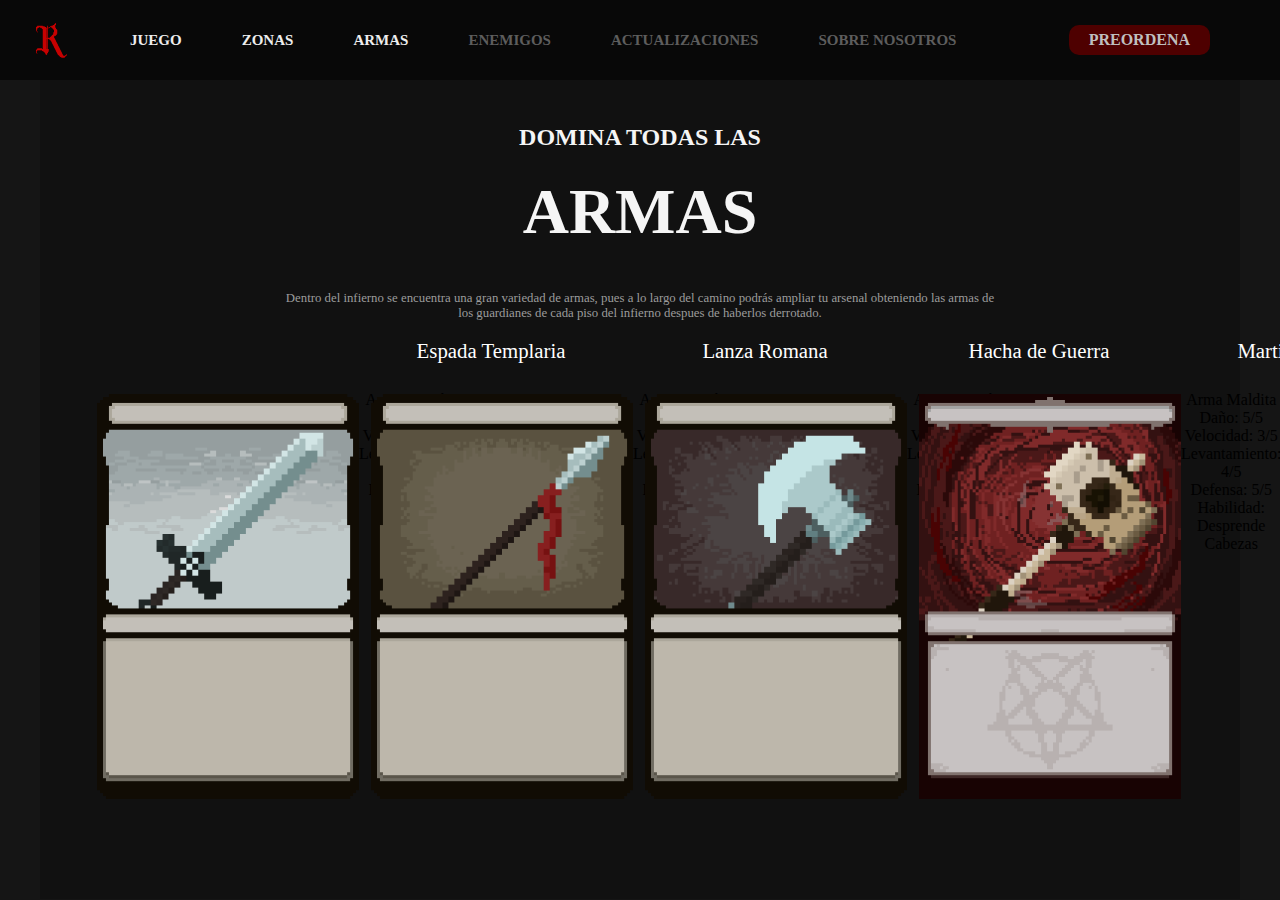
<file: weapons.html>
<!DOCTYPE html>
<html lang="es">

<head>
    <meta charset="UTF-8">
    <meta name="viewport" content="width=device-width, initial-scale=1.0">
    <title>Renegade</title>
    <link rel="icon" type="image/x-icon" href="./assets/RenegadeIcon(1).png">
    <link rel="stylesheet" href="./css/style.css">
    <link rel="stylesheet" href="./css/weapons-style.css">
    <script src="./js/index.js" defer></script>
</head>

<body>
    <div class="top-bar">
        <div class="bar icon"><a href="./index.html"><img src="./assets/RenegadeIcon(1).png" alt="Icon" width="100%"></a></div>
        <div class="bar bar-btn1"><a href="./game.html" class="menu"> JUEGO </a></div>
        <div class="bar bar-btn2"><a href="./zones.html" class="menu"> ZONAS </a></div>
        <div class="bar bar-btn3"><a href="./weapons.html" class="menu"> ARMAS </a></div>
        <div class="bar bar-btn4"><a href="https://www.youtube.com/watch?v=dQw4w9WgXcQ" class="menu" style="pointer-events: none; color: rgb(93, 93, 93);"> ENEMIGOS </a></div>
        <div class="bar bar-btn5"><a href="https://www.youtube.com/watch?v=dQw4w9WgXcQ" class="menu" style="pointer-events: none; color: rgb(93, 93, 93);"> ACTUALIZACIONES</a></div>
        <div class="bar bar-btn6"><a href="https://www.youtube.com/watch?v=dQw4w9WgXcQ" class="menu" style="pointer-events: none; color: rgb(93, 93, 93);"> SOBRE NOSOTROS</a></div>
        <div class="bar bar-btn7"><a href="./store.html" class="menu"> TIENDA </a></div>
        <div class="bar display-btn"><button onclick="TopBar()"><img src="./assets/DisplayIcon.png" alt="display" width="100%"></button></div>
        <div class="bar playnow-btn"><a href="register.html"><button class="playnow">PREORDENA</button></a></div>
    </div>

    <div class="top-bar-display" id="TopMenu">
        <div class="bar-b bar-btnB1"><a href="./game.html" class="menu"> JUEGO </a></div>
        <div class="bar-b bar-btnB2"><a href="./zones.html" class="menu"> ZONAS </a></div>
        <div class="bar-b bar-btnB3"><a href="./weapons.html" class="menu"> ARMAS </a></div>
        <div class="bar-b bar-btnB4"><a href="https://www.youtube.com/watch?v=dQw4w9WgXcQ" class="menu" style="pointer-events: none; color: rgb(93, 93, 93);"> ENEMIGOS </a></div>
        <div class="bar-b bar-btnB5"><a href="https://www.youtube.com/watch?v=dQw4w9WgXcQ" class="menu" style="pointer-events: none; color: rgb(93, 93, 93);"> ACTUALIZACIONES</a></div>
        <div class="bar-b bar-btnB6"><a href="https://www.youtube.com/watch?v=dQw4w9WgXcQ" class="menu" style="pointer-events: none; color: rgb(93, 93, 93);"> SOBRE NOSOTROS</a></div>
        <div class="bar-b bar-btnB7"><a href="./store.html" class="menu"> TIENDA </a></div>

    </div>

    <div class="container-body">
        <div class="container weapons">
            <div><h1>DOMINA TODAS LAS</h1> 
            <H1 class="h1-variant">ARMAS</H1> </div>
            
            <p>Dentro del infierno se encuentra una gran variedad de armas, pues a lo largo del
                camino podrás ampliar tu arsenal obteniendo las armas de los guardianes de
                cada piso del infierno despues de haberlos derrotado.
            </p>

            <div class="card">
                <img src="./assets/CartaEspada.png" alt="" heigh="408px" width="264px">
                <div class="card-data">
                    <div class="card-name">Espada Templaria</div>
                    <div class="card-type" >Arma Común</div>
                    <div class="card-description" >Daño: 3/5</div>
                    <div class="card-description" >Velocidad: 3/5</div>
                    <div class="card-description" >Levantamiento: 2/5</div>
                    <div class="card-description" >Defensa: 3/5</div>
                    <div class="card-description habilidad" >Habilidad: Voltereta Cortante</div>
                </div>
            </div>
            <div class="card">
                <img src="./assets/CartaLanza.png" alt="" heigh="408px" width="264px">
                <div class="card-data">
                    <div class="card-name">Lanza Romana</div>
                    <div class="card-type" >Arma Común</div>
                    <div class="card-description" >Daño: 2/5</div>
                    <div class="card-description" >Velocidad: 5/5</div>
                    <div class="card-description" >Levantamiento: 3/5</div>
                    <div class="card-description" >Defensa: 1/5</div>
                    <div class="card-description habilidad" >Habilidad: Estocada</div>
                </div>
            </div>
            <div class="card">
                <img src="./assets/CartaHacja.png" alt="" heigh="408px" width="264px">
                <div class="card-data">
                    <div class="card-name" >Hacha de Guerra</div>
                    <div class="card-type" >Arma Común</div>
                    <div class="card-description" >Daño: 4/5</div>
                    <div class="card-description" >Velocidad: 1/5</div>
                    <div class="card-description" >Levantamiento: 2/5</div>
                    <div class="card-description" >Defensa: 4/5</div>
                    <div class="card-description habilidad" >Habilidad: Giro Decapitante</div>
                </div>
            </div>
            <div class="card">
                <img src="./assets/MazeCard.gif" alt="" heigh="408px" width="264px">
                <div class="card-data">
                    <div class="card-name">Martillo de Hueso</div>
                    <div class="card-type" >Arma Maldita</div>
                    <div class="card-description" >Daño: 5/5</div>
                    <div class="card-description" >Velocidad: 3/5</div>
                    <div class="card-description" >Levantamiento: 4/5</div>
                    <div class="card-description" >Defensa: 5/5</div>
                    <div class="card-description habilidad" >Habilidad: Desprende Cabezas</div>
                </div>
            </div>
        </div>
    </div>
</body>

<!--<div class="text-container">
        
        -->
</file>
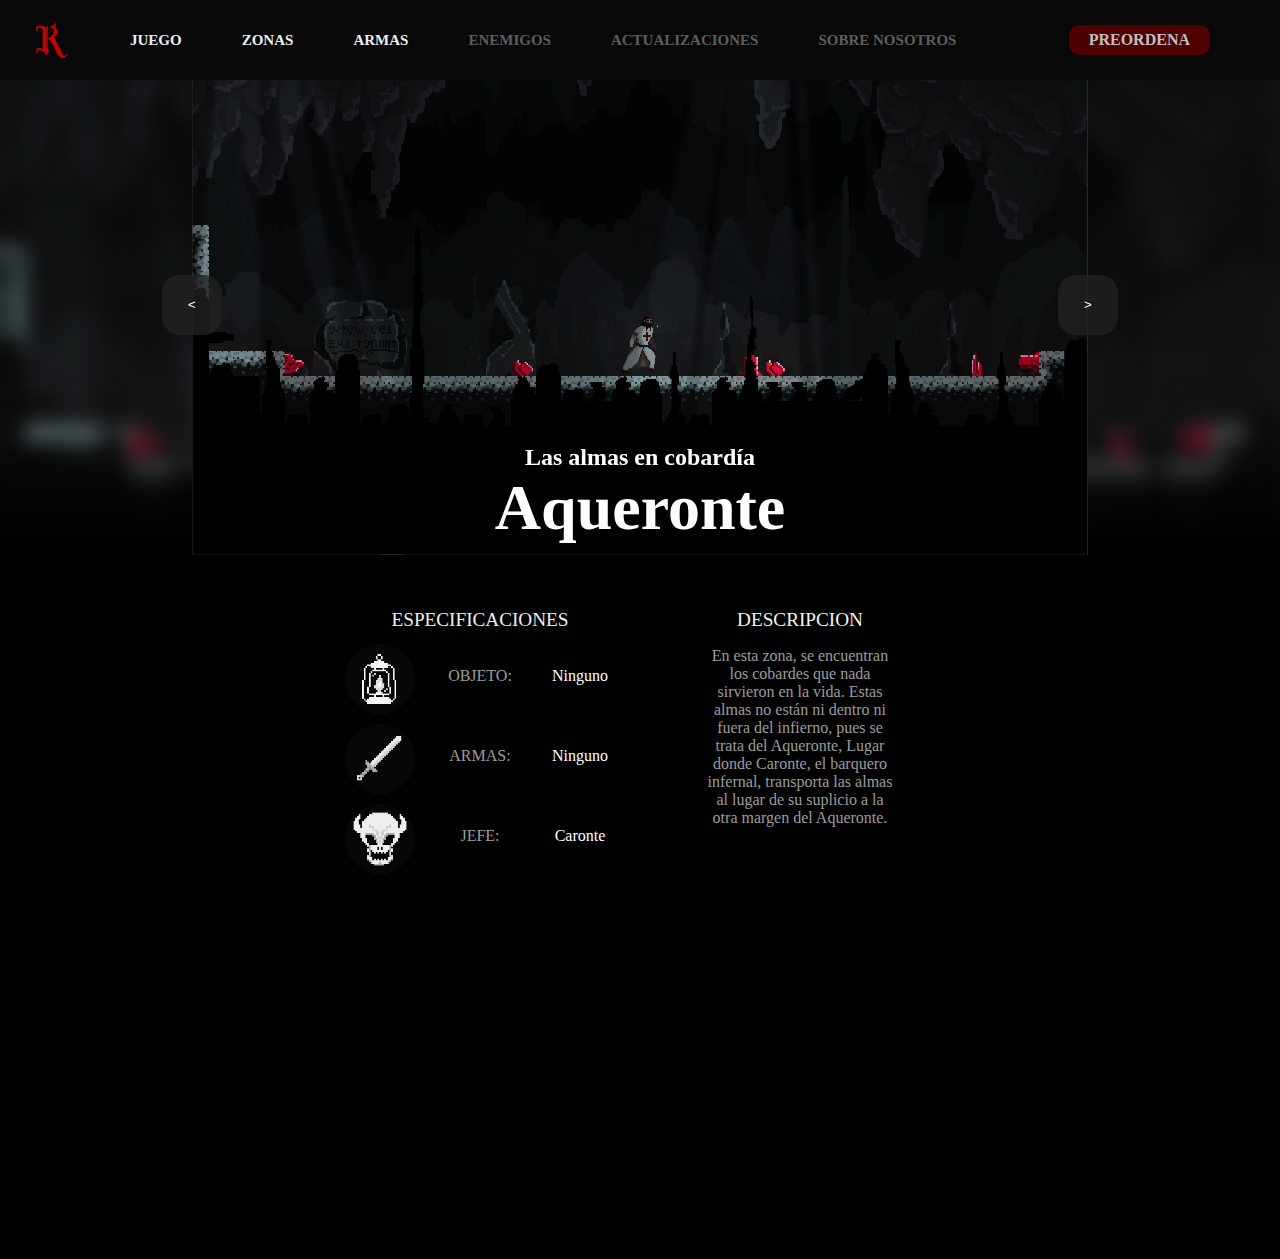
<file: zones.html>
<!DOCTYPE html>
<html lang="es">

<head>
    <meta charset="UTF-8">
    <meta name="viewport" content="width=device-width, initial-scale=1.0">
    <title>Renegade</title>
    <link rel="icon" type="image/x-icon" href="./assets/RenegadeIcon(1).png">
    <link rel="stylesheet" href="./css/style.css">
    <link rel="stylesheet" href="./css/zone-style.css">
    <script src="./js/index.js" defer></script>
</head>

<body>
    <div class="top-bar">
        <div class="bar icon"><a href="./index.html"><img src="./assets/RenegadeIcon(1).png" alt="Icon" width="100%"></a></div>
        <div class="bar bar-btn1"><a href="./game.html" class="menu"> JUEGO </a></div>
        <div class="bar bar-btn2"><a href="./zones.html" class="menu"> ZONAS </a></div>
        <div class="bar bar-btn3"><a href="./weapons.html" class="menu"> ARMAS </a></div>
        <div class="bar bar-btn4"><a href="https://www.youtube.com/watch?v=dQw4w9WgXcQ" class="menu" style="pointer-events: none; color: rgb(93, 93, 93);"> ENEMIGOS </a></div>
        <div class="bar bar-btn5"><a href="https://www.youtube.com/watch?v=dQw4w9WgXcQ" class="menu" style="pointer-events: none; color: rgb(93, 93, 93);"> ACTUALIZACIONES</a></div>
        <div class="bar bar-btn6"><a href="https://www.youtube.com/watch?v=dQw4w9WgXcQ" class="menu" style="pointer-events: none; color: rgb(93, 93, 93);"> SOBRE NOSOTROS</a></div>
        <div class="bar bar-btn7"><a href="./store.html" class="menu"> TIENDA </a></div>
        <div class="bar display-btn"><button onclick="TopBar()"><img src="./assets/DisplayIcon.png" alt="display" width="100%"></button></div>
        <div class="bar playnow-btn"><a href="register.html"><button class="playnow">PREORDENA</button></a></div>
    </div>

    <div class="top-bar-display" id="TopMenu">
        <div class="bar-b bar-btnB1"><a href="./game.html" class="menu"> JUEGO </a></div>
        <div class="bar-b bar-btnB2"><a href="./zones.html" class="menu"> ZONAS </a></div>
        <div class="bar-b bar-btnB3"><a href="./weapons.html" class="menu"> ARMAS </a></div>
        <div class="bar-b bar-btnB4"><a href="https://www.youtube.com/watch?v=dQw4w9WgXcQ" class="menu" style="pointer-events: none; color: rgb(93, 93, 93);"> ENEMIGOS </a></div>
        <div class="bar-b bar-btnB5"><a href="https://www.youtube.com/watch?v=dQw4w9WgXcQ" class="menu" style="pointer-events: none; color: rgb(93, 93, 93);"> ACTUALIZACIONES</a></div>
        <div class="bar-b bar-btnB6"><a href="https://www.youtube.com/watch?v=dQw4w9WgXcQ" class="menu" style="pointer-events: none; color: rgb(93, 93, 93);"> SOBRE NOSOTROS</a></div>
        <div class="bar-b bar-btnB7"><a href="./store.html" class="menu"> TIENDA </a></div>
    </div>


    <div class="container carousel-bg" id="zoneBackground">
        <div class="container carousel">
            <div class="img-carousel">
                <img src="./assets/images/Precaronte.png" alt="zoneImg" width="70%" id="zoneImage" class="zone-images">
                <div class="carousel-h r-btn"> <button onclick="nextObject()" class="ca-btn">></button></div>
                <div class="carousel-h l-btn"> <button onclick="prevObject()" class="ca-btn"><</button></div>
                <div class="carousel-h ca-2" id="zoneSubTittle">El valle del silencio</div>
                <div class="carousel-h ca-1" id="zoneName">Limbo</div>
            </div>
        </div>
    </div>

    <div class="carousel-info">
        <div class="item-info">
            <div class="zone-info icon-info">
                ESPECIFICACIONES
                <div class="zone-icon">
                    <div class="zone-item zitem1"><img src="./assets/ObjectIcon.png" alt="objecticon" width="70px" class="icon-img" ></div>
                    <div class="zone-item zitem2"><p class="tittle-info">OBJETO:</p></div>
                    <div class="zone-item zitem3"><p class="info" id="objectName">Ninguno</p></div>
                </div>
                <div class="zone-icon">
                    <div class="zone-item zitem1"><img src="./assets/WeaponIcon.png" alt="weaponicon" width="70px" class="icon-img" ></div>
                    <div class="zone-item zitem2"><p class="tittle-info">ARMAS:</p></div>
                    <div class="zone-item zitem3"><p class="info" id="weaponName">Ninguno</p></div>
                </div>
                <div class="zone-icon">
                    <div class="zone-item zitem1"><img src="./assets/GuardIcon.png" alt="objecticon" width="70px" class="icon-img" ></div>
                    <div class="zone-item zitem2"><p class="tittle-info">JEFE:</p></div>
                    <div class="zone-item zitem3"><p class="info" id="bossName">Caronte</p></div>
                </div>
                
                <!-- <div class="zone-icon" ><img src="./assets/ObjectIcon.png" alt="objecticon" width="70px" class="icon-img" ><p class="tittle-info">OBJETO:</p> <p class="info" id="objectName">Ninguno</p></div>
                <div class="zone-icon" ><img src="./assets/WeaponIcon.png" alt="weaponicon" width="70px" class="icon-img" ><p class="tittle-info">ARMA:</p> <p class="info" id="weaponName">Ninguno</p></div>
                <div class="zone-icon" ><img src="./assets/GuardIcon.png" alt="guardicon" width="70px" class="icon-img" ><p class="tittle-info">JEFE:</p> <p class="info" id="bossName">Caronte</p></div> -->
            </div>
            <div class="zone-info lore-info">
                DESCRIPCION
                <p id="lore-info-text">Lorem ipsum dolor, sit amet consectetur adipisicing elit. Magni, laboriosam. Nostrum laborum itaque
                    ut cum quas amet asperiores non pariatur velit expedita sunt eius, qui adipisci nihil eos nulla
                    quis.
                </p>
            </div>
        </div>
    </div>


</body>
</file>
<file: css/style.css>
body{
    background-color: rgb(30, 30, 30);
    margin: 0;
}

.container {
    display: flex;
    width: 100%;
    height: auto;
    margin: 0 0;
    padding: 0px;
    text-align: center;
    justify-items: center;
    background-color: #111111;
    /* background-image: url("../assets/Banner test.png"); */
    border-radius: 0%;
    flex-direction: row;
}

.bar-b{
    display: flex;
    width: 200px;
    height: 50px;
    margin-top: 10px;
    margin: 1px solid white;
    justify-content: flex-end;
}

.bar-b .menu{
    text-align: end;

}

.top-bar-display{
    display: none;
    background-color: rgb(8, 8, 8);
    border: 0px solid white;
    width: 200px;
    height: 500px;
    position: fixed;
    z-index: 3;
    margin-top: 80px;
    flex-direction: column;
    align-items: flex-end;
    padding-right: 20px;
    top: 0;
    right: 0;
}




.modal{
    display: none;
    width: 100%;
    height: 100%;
    position: fixed;
    background-color: #000000a9;
    backdrop-filter: blur(10px);
    z-index: 4;
    justify-content: center;
    align-items: center;
}

.popup{
    display: flex;
    flex-direction: column;
    width: 700px;
    height: 500px;
    background-color: #100e0e;
    position: fixed;
    z-index: 5;
    border-radius: 2px;
    align-items: center;
}

select{
    background-color: #100e0e;
    color: rgb(133, 0, 0);
    width: 100px;
    height: 30px;
    
    margin-left: 5px;
    margin-right: 5px;
    border: 1px solid rgb(66, 4, 4);;

}


.close{
    font-family: Geneva, Verdana, sans-serif;
    background-color: #410202;
    font-size: 1.2rem;
    position: absolute;
    left: 90%;
    top: 2%;
}

.message{
    display: flex;
    color: white;
    width: 70%;
    justify-content: center;
    text-align: center;
}

.m2{
    margin-top: 60px;
}

.continue-btn{
    width: 100px;
    height: 50px;
    border-radius: 10px;
    background-color: #410202;
    transition: background-color .6s;
}

.continue-btn:hover{
    width: 100px;
    height: 50px;
    border-radius: 10px;
    background-color: #680000;

}

.main{
    background-image: url("../assets/Banner2.png");
    background-color: #111111;
}

.zone{
    background-color: #111111;
}

.mainH1{
    text-justify: auto;
    padding-left: 20%;
    padding-right: 20%;
    
}


.video-container{
    display: flex;
    position: relative;
    width: 100%;
    height: auto;
    align-items: center;
    justify-content: center;
    box-shadow: inset 100px 100px 100px 100px rgb(0, 0, 0)
}

.top-bar{
    display: flex;
    position: fixed;
    background-color: rgb(8, 8, 8);
    width: 100%;
    height: 80px;
    top: 0;
    margin-top: 0;
    margin-bottom: 0;
    margin-left: auto;
    margin-right: auto;
    padding-left: 0rem;
    padding-right: 0rem;
    padding: 0%;
    z-index: 4;
    justify-content: center;
}

.bar{
    height: 80px;
    width: auto;
    background-color: rgba(0, 0, 0, 0);
    justify-self: center;
    align-content: center;
    margin-right: 20px;
}

.icon{
    width: 40px;
    flex-shrink: 0;
    justify-self: flex-start;
    margin-top: 1px;
    margin-left: 10px;
    margin-right: 60px;
}


.display-btn{
    background-color: rgba(0, 0, 0, 0);
    margin-left: auto;
    margin-right: 20px;
    align-content: center;
}

.playnow-btn{
    background-color: rgba(255, 255, 255, 0);
    margin-left: auto;
    align-content: center;

}
.playnow{
    background-color: rgb(78, 0, 0);
    color: rgb(191, 191, 191);
    width: auto;
    padding-left: 20px;
    padding-right: 20px;
    margin-right: 30px;
    border-radius: 10px 10px 10px 10px;
    height: 30px;
    font-size: 16px;
    font-family: 'Times New Roman', serif;
    font-weight: 600;

    transition: background-color 1s;
}

.playnow:hover{
    background-color: rgb(155, 0, 0);
    color: rgb(239, 239, 239);
}

.test-play-now{
    opacity: .6;
    transition: opacity 1s cubic-bezier(0.215, 0.610, 0.355, 1);
}

.test-play-now:hover{
    opacity: 1;
}

.item{
    height: 500px;
    width: 500px;
    justify-content: center;
    align-content: center;
}

.item0{
    flex: 1;
    flex-shrink: 0;
}

.item1{
    flex: 1;
    flex-shrink: 0;
    margin-right: 200px;
}

.item3{
    flex: 1;
    flex-shrink: 0;
    margin-left: 200px;
}

.item2{
    flex-shrink: 5;
}

.item-blank{
    width: 350px;
    flex-shrink: 5;
}

a.menu{
    background-color: rgba(34, 34, 34, 0);
    color: rgb(255, 255, 255);
    width: auto;
    border-radius: 5%;
    height: 40px;
    font-size: 15px;
    font-family:'Times New Roman', Times, serif, sans-serif;
    font-weight: 900;
}

.menu:hover{
    background-color: rgba(34, 34, 34, 0.764);
}

button{
    background-color: rgba(34, 34, 34, 0.764);
    color: white;
    width: 60px;
    height: 60px;
    border: 0;
    border-radius: 30%;
    text-align: center;
    justify-content: center;
    
}

@media( max-width: 800px){
    .bar-btn1{
        display: none;
    }
    .bar-btn2{
        display: none;
    }
    .bar-btn3{
        display: none;
    }
    .bar-btn4{
        display: none;
    }
    .playnow-btn{
        display: none;
    }
    .item{
        height: 100%;
        width: 100%;
    }
    .container{
        flex-direction: column;
    }
}

@media( min-width: 801px){
    .display-btn{
        display: none;
    }
}

@media( max-width: 1730px){
    .item-blank{
        display: none;
    }
}

@media( max-width: 1360px){
    .bar-btn7{
        display: none;
    }
}

@media( max-width: 1151px){
    .bar-btn6{
        display: none;
    }

    .item1{

        margin-right: 0px;
    }
    
    .item3{

        margin-left: 0px;
    }
}

@media( max-width: 940px){
    .bar-btn5{
        display: none;
    }

    .ca-1{
        font-size: 2rem;
    }

    

}

#audioControlBtn{
    position: absolute;
    top: 0%;
    right: 0%;
    width: 7%;
    color: rgba(255, 255, 255, 0.04);
    background-color: rgba(255, 255, 255, 0);
    border: 0;
    z-index: 1;
}

#iconButton{
    opacity: .5;
    transition: opacity 1s;
    width: 100%;
    height: 100%;
}

#iconButton:hover{
    opacity: 1;
}

#logo{
    position: absolute;

    opacity: 100%;
}

img{
    /* text-align: center;
    align-content: center; */
    margin-top: 3px;

}



.playnow-link{
    position: absolute;
    width: 24%;
    color: white;
    padding: 0px; 
    bottom: 0;
    text-decoration: none;
    text-align: center;
    transition: width 0.5s cubic-bezier(0.0, 0, 0.32, 1);
}

a{
    text-decoration: none;
    padding-left: 20px;
    padding-right: 20px;
    padding-top: 10px;
    padding-bottom: 10px;
    transition: color .5s;
}

.page-btn{
    text-decoration: none;
    padding-left: 20px;
    padding-right: 20px;
    padding-top: 0px;
    padding-bottom: 40px;
    top: 0;
}

a:link {
    color: #ededed;
}

a:disabled{
    color: #363636;
}

a:visited {
    color: rgb(240, 240, 240);
}

a:focus {
    background: #ffffff00;
}

a:active {
    background: #ffffff00;
    color: #ffffff;
}

a:hover{
    width: 25%;
    color: #ff0000;
}

p{
    padding-left: 20%;
    padding-right: 20%;
    margin-bottom: 5%;
    color: rgb(156, 156, 156);
    font-family:Georgia, Times, 'Times New Roman', serif;;
    font-size: 120%;
    font-weight: 50;

}


h1{
    top: 0;
    margin-top: 10%;
    margin-bottom: 5%;
    color: rgb(224, 224, 224);
    font-family:Georgia, Times, 'Times New Roman', serif;;
    font-size: 1.5rem;
    font-weight: 600;
}

span{
    display: inline;
    margin: auto
}

#tittle{
    text-align: center;
    color: rgb(148, 0, 0);
    font-size: 400%;
    font-weight: 100;
    font-family: GothicPixel;

}


video{
    opacity: 100%;
    filter: brightness(70%);
    box-shadow: inset 100px 100px 100px rgba(24, 24, 24, 0.579);
    z-index: -1;
}

footer{
    display: block;
    width: 1fr;
    height: 300px;
    background-color: rgb(0, 0, 0);
    position: relative;
    bottom: 0;
    left: 0;
    margin: 0;
}

@font-face {
    font-family: GothicPixel;
    src: url("./assets/Fonts/GothicPixel-_2_.woff");
}

@font-face {
    font-family: LittlePixel2;
    src: url("./assets/Fonts/LittlePixel.ttf");
}

@font-face {
    font-family: DefaultPixel;
    src: url("./assets/Fonts/DefaultPixel.woff");
}

@font-face {
    font-family: Revans-Medium;
    src: url("./assets/Fonts/Revans-Medium.woff");
}

@font-face {
    font-family: ClassicaBook;
    src: url("Renegade/assets/Fonts/Classica-Book.woff");
}

@font-face {
    font-family: OLDSH;
    src: url("./assets/Fonts/OLDSH__.woff");
}

@font-face {
    font-family: Constantine;
    src: url("./assets/Fonts/Constantine.woff");
}

input[type="date"]{
    background-color:#0f0000;
    padding: 10px;
    position: absolute;
    transform: translate(-50%,-50%);
    top: 50%;
    left: 50%;
    font-family: "Roboto Mono",monospace;
    color: #ffffff;
    font-size: 13px;
    border: none;
    outline: none;
    border-radius: 5px;
}
::-webkit-calendar-picker-indicator{
    background-color: #ffffff;
    padding: 5px;
    cursor: pointer;
    border-radius: 3px;
}

::-webkit-scrollbar {
    width: 10px;
  }
  
  /* Track */
  ::-webkit-scrollbar-track {
    background: #111111;
  }
  
  /* Handle */
  ::-webkit-scrollbar-thumb {
    background: #1b0101;
  }
  
  /* Handle on hover */
  ::-webkit-scrollbar-thumb:hover {
    background: #410202;
  }
</file>
<file: css/weapons-style.css>
body{
    display: flex;
    background-color: rgb(21, 21, 21);
    justify-content: center;
    align-items: center;
    text-align: center;
}

.weapons{
    display: flex;
    height: fit-content;
    width: 1200px;
    background-color: #111111;
    justify-content: center;
    align-content: flex-start;
    flex-wrap: wrap;
    gap: 10px;
    padding-top: 100px;
    padding-bottom: 100px;
}

.card{
    display: flex;
    position: relative;
    height: 408px;
    width: 264px; 
    
}

.overlay{
    position: absolute;
    bottom: 0;
    left: 100%;
    right: 0;
    background-image: url("/assets/Reversed Card R.png");
    overflow: hidden;
    width: 0;
    height: 100%;
    transition: .5s ease;
}
  
.card:hover .overlay {
    width: 100%;
    cursor: pointer;
    left: 0;
}
  
.text {
    white-space: nowrap; 
    color: rgb(161, 161, 161);
    font-size: 20px;
    font-weight: 700;
    position: absolute;
    overflow: hidden;
    top: 50%;
    left: 50%;
    transform: translate(-50%, -50%);
    -ms-transform: translate(-50%, -50%);
}

.card-name{
    display: flex;
    position:absolute;
    font-size: 1.3rem;
    color: white;
    text-align: center;
    justify-content: center;
    align-items: center;
    height: 80px;
    width: 264px;
    align-self: flex-end;
}

/* 264 x 408 */

h1{
    font-size: 1.5rem;
    color: rgb(245, 245, 245);
}

.h1-variant{
    font-size: 4rem;
    color: rgb(245, 245, 245);

}

p{
    font-size: .8rem;
    margin-top: 20px;
}

@media( max-width: 1500px){

}

@media( max-width: 800px){
    .container{
        flex-direction: row;
    }
}
</file>
<file: css/zone-style.css>
html:not([data-scroll ='0']){
    .zone-images{
        opacity: 0;
    }
}

span{
    display: inline;
}


.carousel-bg{
    background-image: url(../assets/images/Precaronte.png);
    background-size: cover;
}

.carousel{
    display: flex;
    color: #fff;
    background: rgb(255,255,255);
    background: linear-gradient(180deg, rgba(158, 158, 158, 0) 0%, rgba(176, 176, 176, 0.048) 75%, rgb(0, 0, 0) 100%);
    backdrop-filter: blur(10px);
    background-color: rgba(5, 5, 5, 0.2);
    justify-content: center;
    margin-top: 50px;
}

.carousel-h{
    position: absolute;
    top: 80%;
    transform: translate(-50%, -50%);
    font-family: Georgia, Times, 'Times New Roman', serif;
    font-size: 150%;
    font-weight: 900;
}

.carousel-info{
    display: flex;
    width: 100%;
    height: 700px;
    justify-content: center;
    align-content: center;
    background-color: #010101;
}

.item-info{
    display: flex;
    margin-top: 50px;
    height: 500px;
    width: 50%;
    justify-content: space-evenly;
    flex-direction: row;
}

.zone-info{
    height: 100px;
    width: 50%;
    text-align: center;
}

.icon-info{
    display: flex;
    text-align: center;
    flex-direction: column;
    align-items: center;
    color: rgb(238, 238, 238);
    font-family: Times, 'Times New Roman', serif;
    font-size: 120%;
    font-weight: 400;
    width: 50%;
    
}

.lore-info{
    display: flex;
    text-align: center;
    flex-direction: column;
    color: rgb(243, 243, 243);
    font-family: Times, 'Times New Roman', serif;
    font-size: 1.2rem;
    font-weight: 400;

}

.lore-info p{
    font-size: 1rem;
    text-align: center;
}


.object-info{
    margin: 0;
    padding-left: 0px;
    padding-right: 0px;
    margin-right: 0;
}



.zone-icon{
    display: flex;
    justify-content:baseline;
    align-items: center;
    text-align: center;
    margin-top: 10px;
    flex-grow: 1;
    flex-wrap: wrap;
}

.zone-item{
    height: 70px;
    width: 100px;
    justify-content: center;
    align-content: center;
}


p{
    flex-grow: 1;
    text-align: left;
    margin-left: 0;
    font-size: 1rem;
}

.zone-icon.img{
    align-self: flex-start;
}


.r-btn{
    top: 50%;
    left: 85%;
}

.l-btn{
    top: 50%; 
    left: 15%;
}

button .ca-btn{
    font-size: 2rem;
    color: #e7e7e74b;
    background-color: #ffffff00;
}

.ca-1{
    top: 90%;
    font-family: Georgia, Times, 'Times New Roman', serif;
    font-size: 400%;
    font-weight: 900;
    left: 50%;
}

.ca-2{
    left: 50%;
}

.zone-images{ 
    opacity: 1;
    transition: opacity 2s;
}

.tittle-info{
    margin: 0;
    padding-left: 0px;
    padding-right: 0px;
    text-align: center;
    justify-content: center;
    align-content: center;

}

.info{
    margin: 0;
    padding-left: 0px;
    padding-right: 0px;
    text-align: center;
    justify-content: center;
    align-content: center;
    color: #fff;
}

.icon-img{
    vertical-align: top;
}



@media( max-width: 800px){

    .ca-1{
        font-size: 2rem;
    }

    .ca-2{
        font-size: .7rem;
    }
    
    .item-info{
        justify-content: center;
        margin-top: 50px;
        width: 75%;
    }

    .icon-info{
        text-align: center;
    }

    .zone-icon{
        display: flex;
        justify-content: center;
        margin-top: 20px;

    }
    .zone-info{
        text-align: center;
        font-size: .7rem;
    }

    .icon-img{
        width: 30px;
    }

    .lore-info p{
        font-size: .7rem;
    }

    .zone-item{
        height: 30px;
    }

    p{
        font-size: 1rem;
        text-align: center;
    }


} 

@media( max-width: 550px){
    .ca-1{
        font-size: 1.5rem;
    }

    .ca-2{
        font-size: .5rem;
    }
}
</file>
